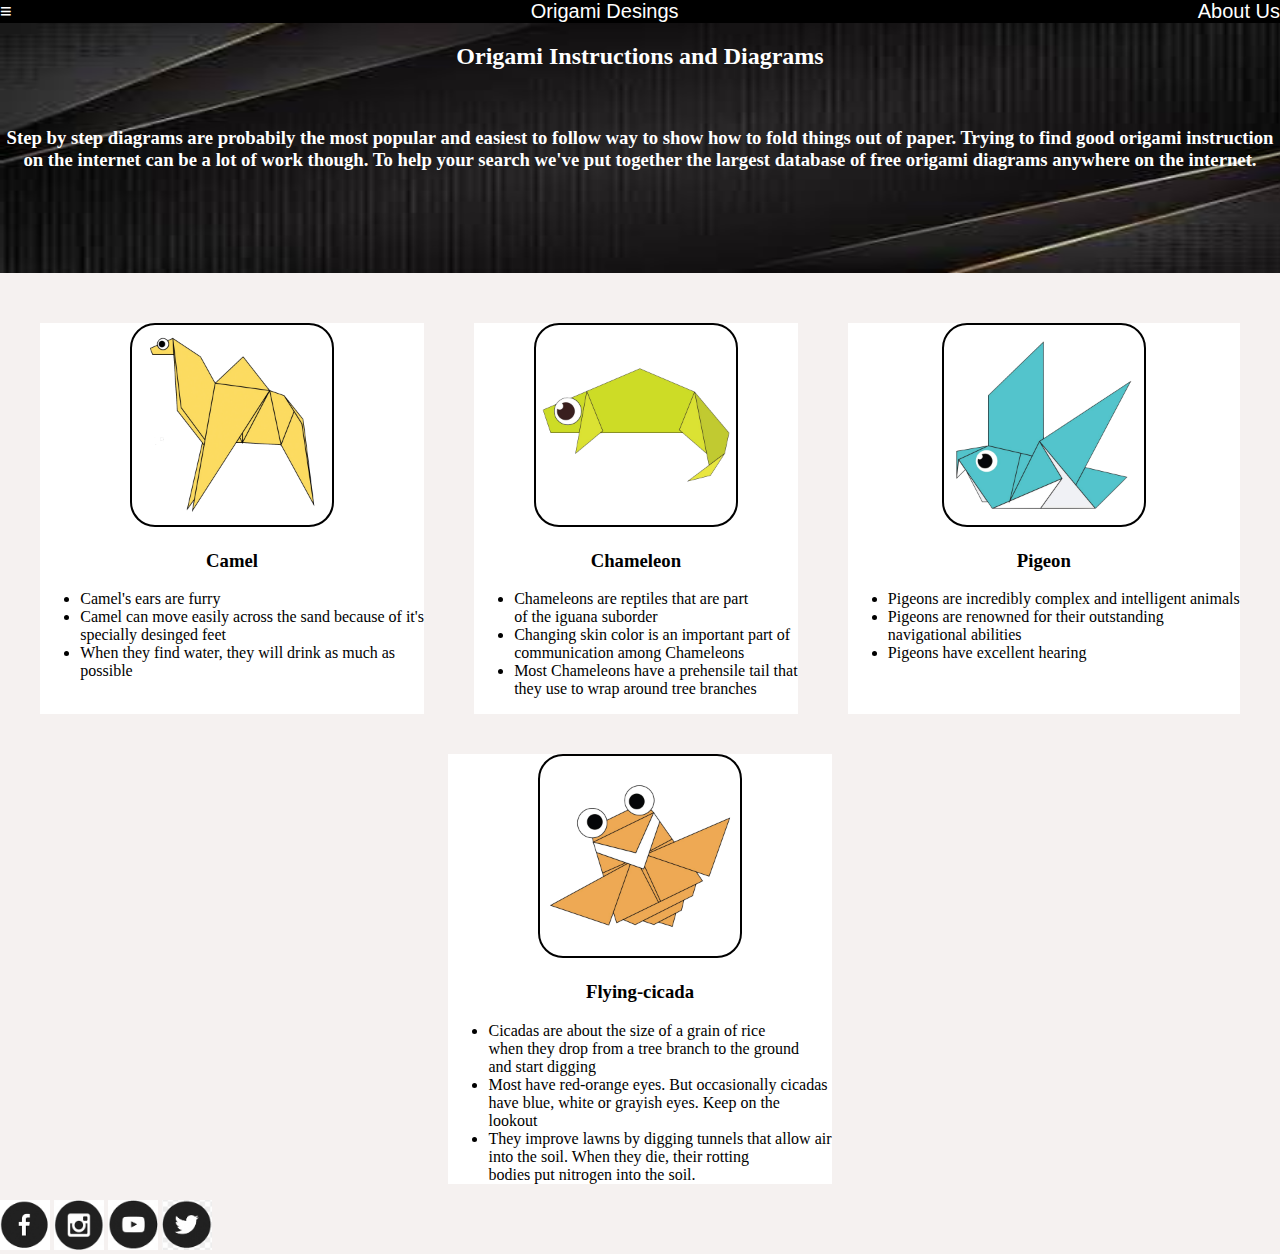
<file: index.html>
<!DOCTYPE html>
<html>
    <head>
        <title>Origami Details</title>
        <link rel = "stylesheet"
        type = "text/css"
        href = "style.css">
    </head>
    <body bgcolor="sky blue">
        <div class = "header">
            <div class = "menu">
                <div><a href = "#" style="text-decoration: none;">≡</a></div>
                <div>Origami Desings</div>
                <div><a href="aboutus.html" style="text-decoration: none;">About Us</a></div>
            </div>
        </div>

        <div class = "bodyimg">
            <div class = "txt">
                <center><h2>
                    Origami Instructions and Diagrams
                </h2></center>
                <br>
                <h3>      
                    Step by step diagrams are probabily the most popular and easiest to follow way to show how to fold things
                    out of paper. Trying to find good origami instruction on the internet can be a lot of work though. To help
                    your search we've put together the largest database  of free origami diagrams anywhere on the internet.
                </h3>
            </div>
            <img src = "images/bg.jpg" height = "250px" width = "1327px">
            <br><br><br>
        </div>

        <div class = "grid">
            <div class = "origami">
                <center>
                    <a href="https://origami.me/camel/" target="_blank"><img src="images/camel.png" width="200px" height="200px"></a>
                    <h3>Camel</h3>
                </center>

                <ul>
                    <li>Camel's ears are furry</li>
                    <li>Camel can move easily across the sand because of it's <br> specially desinged feet</li>
                    <li>When they find water, they will drink as much as <br> possible</li>
                </ul>
            </div>

            <div class = "origami">
                <center>
                    <a href="https://origami.me/chameleon/" target="_blank"><img src="images/chameleon.png" width="200px" height="200px"></a>
                    <h3>Chameleon</h3>
                </center>

                <ul>
                    <li>Chameleons are reptiles that are part <br> of the iguana suborder </li>
                    <li>Changing skin color is  an important part of <br> communication among Chameleons</li>
                    <li>Most Chameleons have a prehensile tail that <br> they use to wrap around tree branches</li>
                </ul>
            </div>

            <div class = "origami">
                <center>
                    <a href="https://origami.me/pigeon/" target="_blank"><img src="images/pigeon.png" width="200px" height="200px"></a>
                    <h3>Pigeon</h3>
                </center>

                <ul>
                    <li>Pigeons are incredibly complex and intelligent animals</li>
                    <li>Pigeons are renowned for their outstanding <br> navigational abilities</li>
                    <li>Pigeons have excellent  hearing</li>
                </ul>
            </div>

        <div class = "cicada">
            <div class = "origami">
                <center>
                    <a href="https://origami.me/flying-cicada/" target="_blank"><img src="images/cicada.png" width="200px" height="200px"></a>
                    <h3>Flying-cicada</h3>
                </center>

                <ul>
                    <li>Cicadas are about the size of a grain of rice <br> when they drop from a tree branch to the ground <br> and start digging</li>
                    <li>Most have red-orange eyes. But occasionally cicadas <br> have blue, white or grayish eyes. Keep on the <br> lookout</li>
                    <li>They improve lawns by digging tunnels that allow air <br> into the soil. When they die, their rotting <br> bodies put nitrogen into the soil.</li>
                </ul>
            </div>
        </div>
    </div>


        <div class = "footer">
            <div class = "SM">
                <a href="#"><img src="images/fb.png" width=50 height=50/></a>
                <a href="#"><img src="images/insta.png" width=50 height=50/></a>
                <a href="#"><img src="images/youtube.png" width=50 height=50/></a>
                <a href="#"><img src="images/twitter.png" width=50 height=50/></a>
            </div>
        </div>
    </body>
</html>
</file>
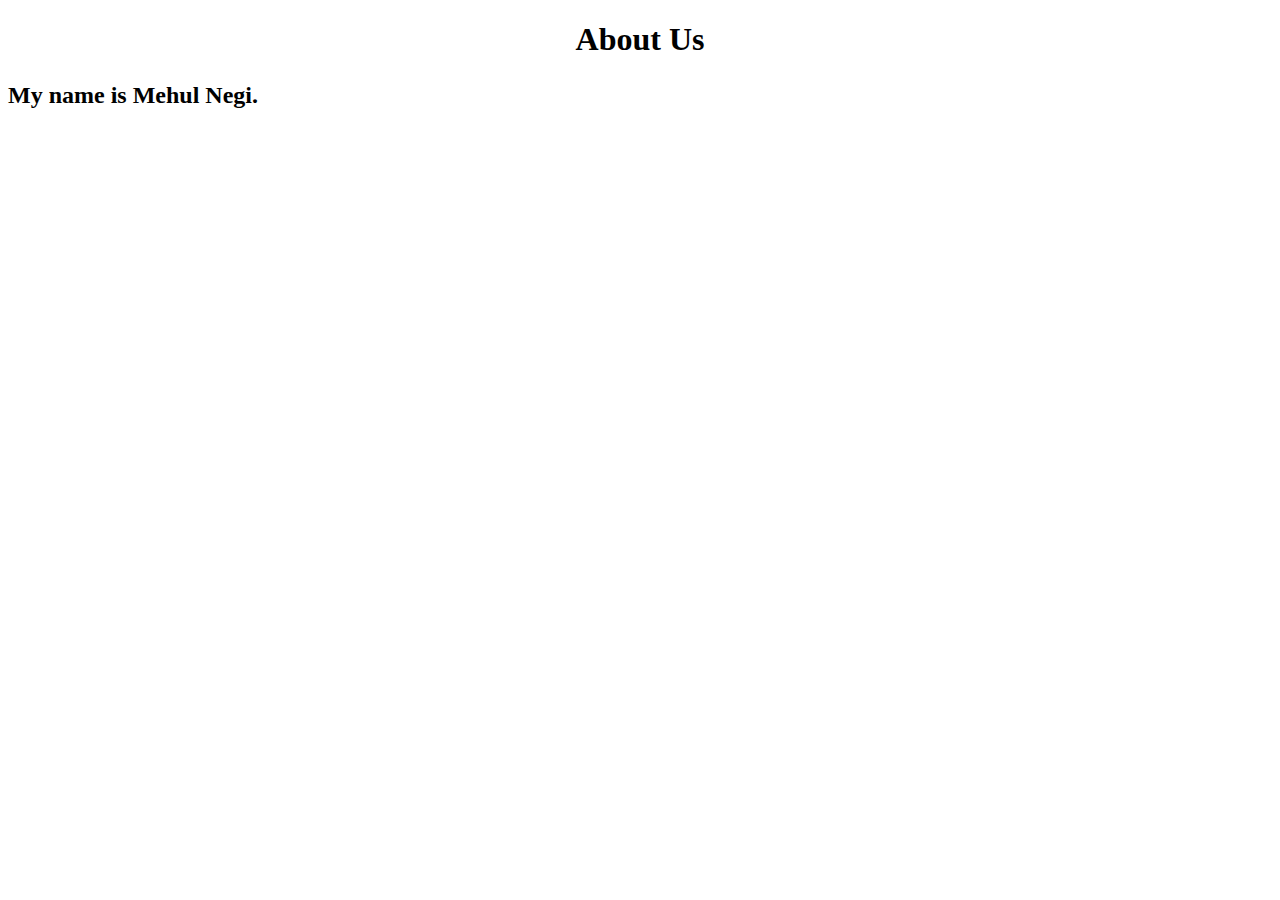
<file: aboutus.html>
<!DOCTYPE html>
<html>
    <head>
        <title>About Us</title>
    </head>
    <body>
        <h1>
                <center>About Us</center>
        </h1>
        <h2>
            <p>
                My name is Mehul Negi.
            </p>
        </h2>
    </body>
</html>
</file>
<file: style.css>
h1 {
    border: solid;
    width: 300px;
    height: 50px;
    background-color: #FFFFFF;
}
.bodyimg {
    position: relative;
    text-align: center;
    color: #FFFFFF;
}
.bodyimg img {
    border-radius: 0px;
    margin: 0px;
}
.txt {
    position: absolute;
}
.footer {
    display : flex;
    justify-content: space-between;
}
.menu {
    display: flex;
    justify-content: space-between;
    background-color: #000000;
    font-size: 20px;
    font-family: sans-serif;
    font-weight: 400;
    color: #FFFFFF;
}
body {
    background-color: #F5F1F0;
    margin: 0px;
}
.grid img{
    border: 2px solid #000000;
    border-radius: 25px;
}
.grid{
    display: flex;
    flex-wrap: wrap;
    justify-content: space-evenly;
}
.origami {
    background-color: #FFFFFF;
    margin: 10px 10px 10px 10px;
}
.origami:hover{
    transform: scale(1.2);
}
a:link {
    color : #FFFFFF;
}
a:visited {
    color : #FFFFFF;
}
.cicada {
    margin-top: 20px;
}
/* {
    border : solid;
}
</file>
